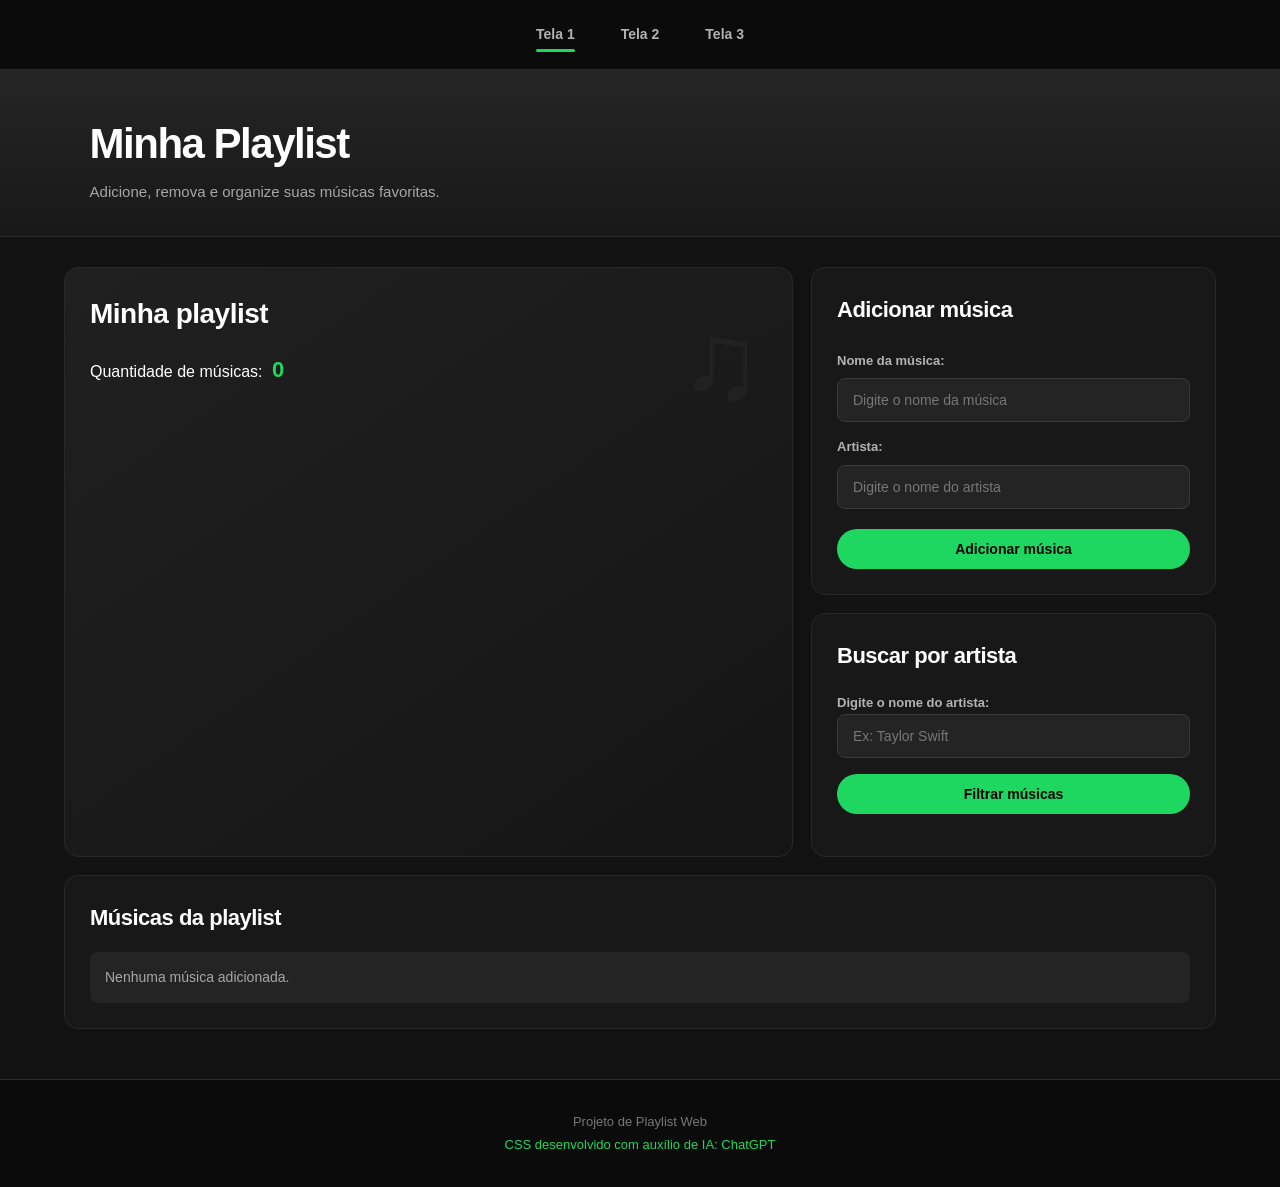
<file: index.html>
<!doctype html>
<html lang="pt-br">
  <head>
    <meta charset="UTF-8" />
    <meta name="viewport" content="width=device-width, initial-scale=1.0" />

    <title>Minha Playlist</title>

    <link rel="stylesheet" href="style.css" />
  </head>
  <nav>

    <a href="index.html">Tela 1</a>
    <a href="tela2.html">Tela 2</a>
    <a href="tela3.html">Tela 3</a>
  </nav>

  <body>
    <header>

      <h1>Minha Playlist</h1>

      <p>Adicione, remova e organize suas músicas favoritas.</p>
    </header>

    <main>


      <section>
        <h2>Adicionar música</h2>

        <form id="formAdicionar">
          <label for="nomeMusica">Nome da música:</label>
          <input
            type="text"
            id="nomeMusica"
            placeholder="Digite o nome da música"
            required
          />

          <label for="nomeArtista">Artista:</label>
          <input
            type="text"
            id="nomeArtista"
            placeholder="Digite o nome do artista"
            required
          />

          <button type="submit">Adicionar música</button>
        </form>
      </section>


      <section>
        <h2>Minha playlist</h2>

        <p>
          Quantidade de músicas:
          <strong id="contadorMusicas">0</strong>
        </p>

        <ul id="listaMusicas">

        </ul>
      </section>


          <!-- O JavaScript vai colocar as músicas aqui -->
        </ul>
      </section>

      <!-- MÚSICAS SEPARADAS POR VÍRGULA -->

      <section>
        <h2>Músicas da playlist</h2>

        <p id="musicasJuntas">Nenhuma música adicionada.</p>
      </section>


      <section>
        <h2>Buscar por artista</h2>

        <label for="artistaFiltro">Digite o nome do artista:</label>

        <input type="text" id="artistaFiltro" placeholder="Ex: Taylor Swift" />

        <button type="button" id="btnFiltrar">Filtrar músicas</button>

        <div id="resultadoFiltro">

        </div>
      </section>
    </main>

    <footer>
      <p>Projeto de Playlist Web</p>
      <p>CSS desenvolvido com auxílio de IA: ChatGPT</p>
    </footer>

    <script src="script.js"></script>
  </body>
</html>
</file>
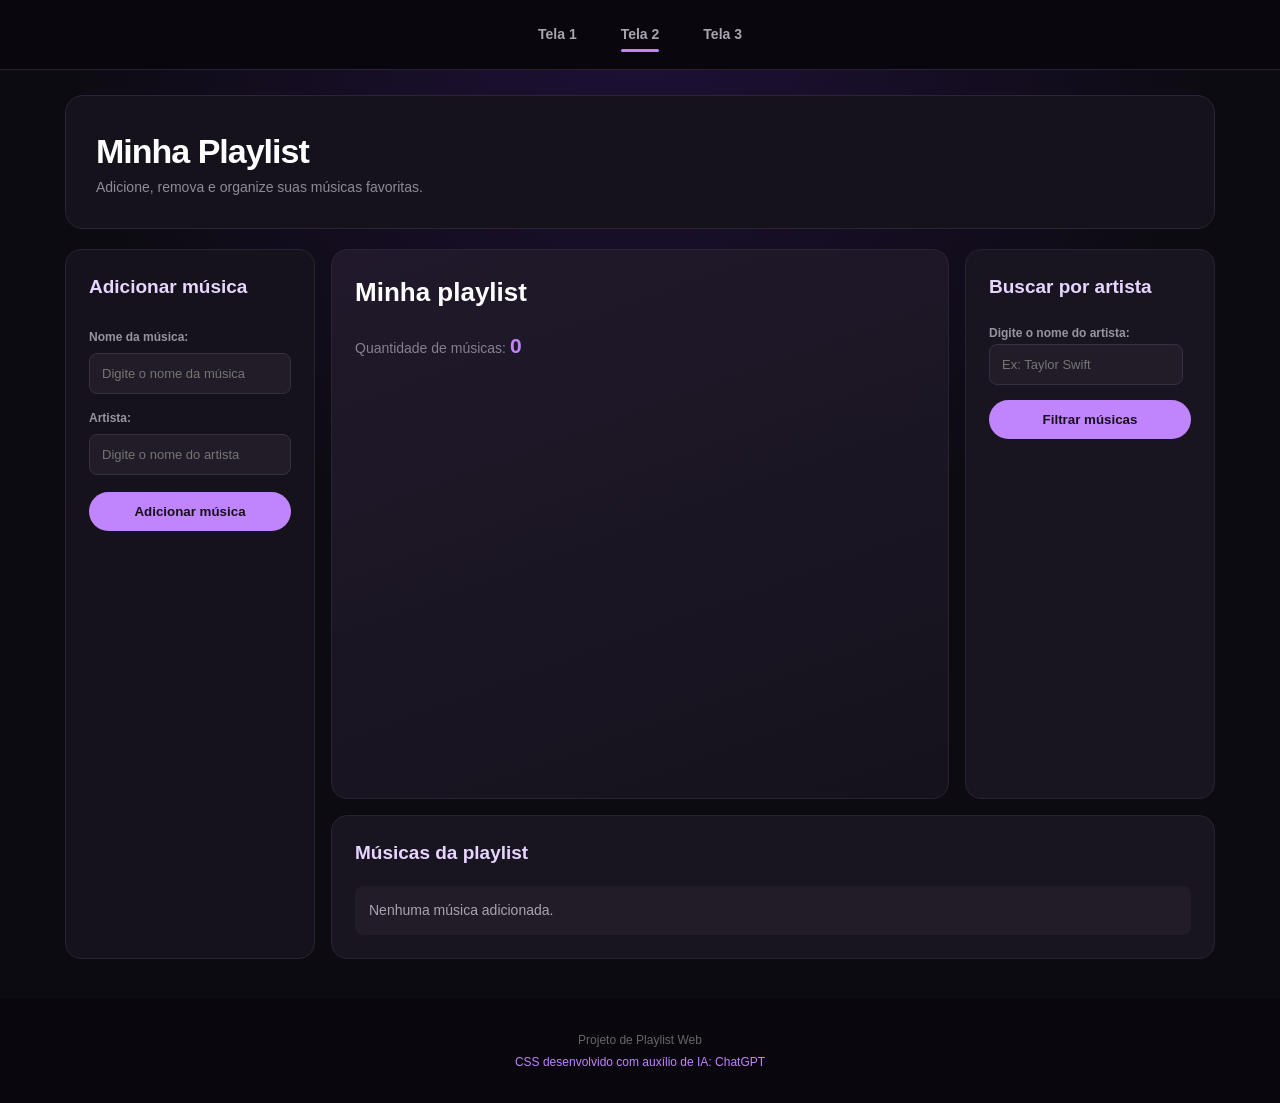
<file: tela2.html>
<!doctype html>
<html lang="pt-br">
  <head>
    <meta charset="UTF-8" />
    <meta name="viewport" content="width=device-width, initial-scale=1.0" />

    <title>Minha Playlist</title>

    <link rel="stylesheet" href="style1.css" />
  </head>
  <nav>
    <a href="index.html">Tela 1</a>
    <a href="tela2.html">Tela 2</a>
    <a href="tela3.html">Tela 3</a>
  </nav>

  <body>
    <header>
      <h1>Minha Playlist</h1>
      <p>Adicione, remova e organize suas músicas favoritas.</p>
    </header>

    <main>
    
      <section>
        <h2>Adicionar música</h2>

        <form id="formAdicionar">
          <label for="nomeMusica">Nome da música:</label>
          <input
            type="text"
            id="nomeMusica"
            placeholder="Digite o nome da música"
            required
          />

          <label for="nomeArtista">Artista:</label>
          <input
            type="text"
            id="nomeArtista"
            placeholder="Digite o nome do artista"
            required
          />

          <button type="submit">Adicionar música</button>
        </form>
      </section>
      <section>
        <h2>Minha playlist</h2>

        <p>
          Quantidade de músicas:
          <strong id="contadorMusicas">0</strong>
        </p>

        <ul id="listaMusicas">
        </ul>
      </section>

      <section>
        <h2>Músicas da playlist</h2>

        <p id="musicasJuntas">Nenhuma música adicionada.</p>
      </section>

      <section>
        <h2>Buscar por artista</h2>

        <label for="artistaFiltro">Digite o nome do artista:</label>

        <input type="text" id="artistaFiltro" placeholder="Ex: Taylor Swift" />

        <button type="button" id="btnFiltrar">Filtrar músicas</button>

        <div id="resultadoFiltro">
     
        </div>
      </section>
    </main>

    <footer>
      <p>Projeto de Playlist Web</p>
      <p>CSS desenvolvido com auxílio de IA: ChatGPT</p>
    </footer>

    <script src="script.js"></script>
  </body>
</html>
</file>
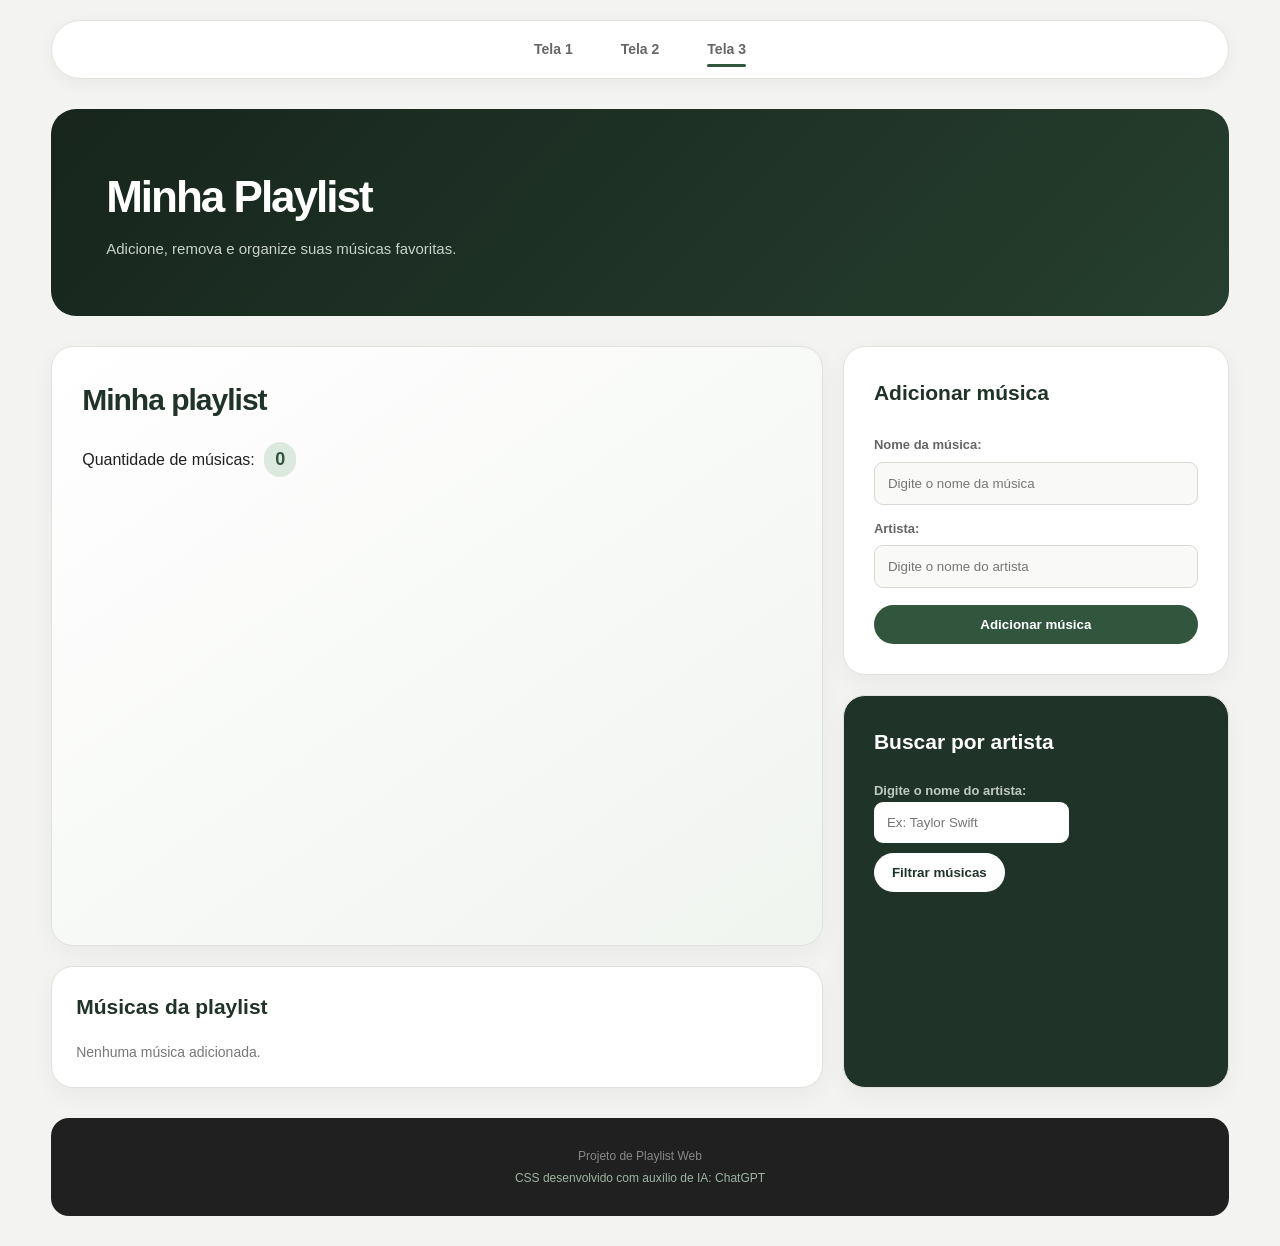
<file: tela3.html>
<!doctype html>
  <html lang="pt-br">
    <head>
      <meta charset="UTF-8" />
      <meta name="viewport" content="width=device-width, initial-scale=1.0" />

      <title>Minha Playlist</title>

      <link rel="stylesheet" href="style2.css" />
    </head>
    <nav>
      <a href="index.html">Tela 1</a>
      <a href="tela2.html">Tela 2</a>
      <a href="tela3.html">Tela 3</a>
    </nav>

    <body>
      <header>
        <h1>Minha Playlist</h1>
        <p>Adicione, remova e organize suas músicas favoritas.</p>
      </header>

      <main>
      
        <section>
          <h2>Adicionar música</h2>

          <form id="formAdicionar">
            <label for="nomeMusica">Nome da música:</label>
            <input
              type="text"
              id="nomeMusica"
              placeholder="Digite o nome da música"
              required
            />

            <label for="nomeArtista">Artista:</label>
            <input
              type="text"
              id="nomeArtista"
              placeholder="Digite o nome do artista"
              required
            />

            <button type="submit">Adicionar música</button>
          </form>
        </section>
        <section>
          <h2>Minha playlist</h2>

          <p>
            Quantidade de músicas:
            <strong id="contadorMusicas">0</strong>
          </p>

          <ul id="listaMusicas">
          </ul>
        </section>

        <section>
          <h2>Músicas da playlist</h2>

          <p id="musicasJuntas">Nenhuma música adicionada.</p>
        </section>

        <section>
          <h2>Buscar por artista</h2>

          <label for="artistaFiltro">Digite o nome do artista:</label>

          <input type="text" id="artistaFiltro" placeholder="Ex: Taylor Swift" />

          <button type="button" id="btnFiltrar">Filtrar músicas</button>

          <div id="resultadoFiltro">
      
          </div>
        </section>
      </main>

      <footer>
        <p>Projeto de Playlist Web</p>
        <p>CSS desenvolvido com auxílio de IA: ChatGPT</p>
      </footer>

      <script src="script.js"></script>
    </body>
  </html>
</file>
<file: style.css>
* {
    margin: 0;
    padding: 0;
    box-sizing: border-box;
}

/* =====================================================
   NAVBAR - TELA INICIAL
===================================================== */

nav {
    width: 100%;

    display: flex;
    justify-content: center;
    align-items: center;

    gap: 10px;

    padding: 14px 20px;

    background: #0b0b0b;

    border-bottom: 1px solid #292929;

    position: sticky;
    top: 0;

    z-index: 1000;
}

nav a {
    position: relative;

    padding: 10px 18px;

    color: #b3b3b3;

    text-decoration: none;

    font-family: "Segoe UI", Arial, sans-serif;

    font-size: 14px;

    font-weight: 600;

    border-radius: 25px;

    transition: 0.25s ease;
}

/* Efeito quando passa o mouse */

nav a:hover {
    color: white;

    background: #242424;
}

/* =====================================================
   TRACINHO DA PÁGINA ATUAL
===================================================== */

nav a:first-child::after {
    content: "";

    position: absolute;

    left: 18px;
    right: 18px;

    bottom: 3px;

    height: 3px;

    background: #1ed760;

    border-radius: 10px;
}

/* =====================================================
   RESPONSIVO
===================================================== */

@media (max-width: 600px) {

    nav {
        gap: 3px;

        padding: 10px;
    }

    nav a {
        padding: 9px 11px;

        font-size: 12px;
    }
}
body {
    font-family: "Segoe UI", Arial, sans-serif;
    background: #121212;
    color: #ffffff;
    line-height: 1.5;
}

/* =====================================================
   HEADER
===================================================== */

header {
    padding: 42px 7% 32px;

    background:
        linear-gradient(
            180deg,
            #252525 0%,
            #181818 100%
        );

    border-bottom: 1px solid #292929;
}

header h1 {
    font-size: 42px;
    font-weight: 800;
    letter-spacing: -1.5px;
}

header p {
    margin-top: 6px;

    color: #a7a7a7;

    font-size: 15px;
}

/* =====================================================
   LAYOUT PRINCIPAL
===================================================== */

main {
    width: 90%;
    max-width: 1200px;

    margin: 30px auto;

    display: grid;

    grid-template-columns: 1.8fr 1fr;

    grid-template-areas:

        "playlist adicionar"

        "playlist filtro"

        "musicas musicas";

    gap: 18px;
}

/* =====================================================
   POSICIONAMENTO
===================================================== */

main section:nth-child(1) {
    grid-area: adicionar;
}

main section:nth-child(2) {
    grid-area: playlist;
}

main section:nth-child(3) {
    grid-area: musicas;
}

main section:nth-child(4) {
    grid-area: filtro;
}

/* =====================================================
   CARDS
===================================================== */

section {
    background: #181818;

    border-radius: 14px;

    padding: 25px;

    border: 1px solid #282828;

    transition: 0.3s ease;
}

section:hover {
    background: #1c1c1c;

    border-color: #333;

    transform: translateY(-2px);
}

section h2 {
    font-size: 22px;

    font-weight: 700;

    letter-spacing: -0.5px;

    margin-bottom: 18px;
}

/* =====================================================
   PLAYLIST — CARD PRINCIPAL
===================================================== */

main section:nth-child(2) {
    min-height: 550px;

    background:
        linear-gradient(
            145deg,
            #202020,
            #151515
        );

    position: relative;

    overflow: hidden;
}

main section:nth-child(2)::before {
    content: "♫";

    position: absolute;

    right: 30px;
    top: 10px;

    font-size: 110px;

    color: #ffffff08;

    pointer-events: none;
}

main section:nth-child(2) h2 {
    font-size: 28px;
}

/* =====================================================
   CONTADOR
===================================================== */

#contadorMusicas {
    display: inline-block;

    margin-left: 5px;

    color: #1ed760;

    font-size: 22px;

    font-weight: 800;
}

/* =====================================================
   LISTA
===================================================== */

ul {
    list-style: none;

    margin-top: 25px;
}

li {
    display: flex;

    align-items: center;

    min-height: 60px;

    padding: 12px 15px;

    margin-bottom: 7px;

    border-radius: 8px;

    background: #242424;

    color: #eeeeee;

    font-size: 15px;

    transition: 0.25s ease;
}

li::before {
    content: "♫";

    margin-right: 14px;

    color: #1ed760;

    font-size: 18px;
}

li:hover {
    background: #303030;

    transform: translateX(5px);
}

/* =====================================================
   FORMULÁRIO
===================================================== */

form {
    display: flex;

    flex-direction: column;

    gap: 8px;
}

label {
    color: #b3b3b3;

    font-size: 13px;

    font-weight: 600;

    margin-top: 7px;
}

input {
    width: 100%;

    padding: 13px 15px;

    background: #242424;

    color: white;

    border: 1px solid #3a3a3a;

    border-radius: 8px;

    outline: none;

    font-family: inherit;

    font-size: 14px;

    transition: 0.25s;
}

input::placeholder {
    color: #777;
}

input:focus {
    border-color: #1ed760;

    background: #292929;
}

/* =====================================================
   BOTÕES
===================================================== */

button {
    margin-top: 12px;

    padding: 12px 20px;

    border: none;

    border-radius: 30px;

    background: #1ed760;

    color: #000000;

    font-family: inherit;

    font-size: 14px;

    font-weight: 800;

    cursor: pointer;

    transition: 0.25s ease;
}

button:hover {
    background: #1fdf64;

    transform: scale(1.03);
}

button:active {
    transform: scale(0.98);
}

/* =====================================================
   MÚSICAS JUNTAS
===================================================== */

#musicasJuntas {
    padding: 15px;

    background: #242424;

    border-radius: 8px;

    color: #a7a7a7;

    font-size: 14px;
}

/* =====================================================
   FILTRO
===================================================== */

#artistaFiltro {
    margin-bottom: 4px;
}

#btnFiltrar {
    width: 100%;
}

#resultadoFiltro {
    margin-top: 17px;
}

#resultadoFiltro p {
    padding: 11px 13px;

    margin-bottom: 7px;

    background: #242424;

    border-radius: 7px;

    color: #cccccc;

    font-size: 14px;
}

/* =====================================================
   FOOTER
===================================================== */

footer {
    margin-top: 50px;

    padding: 28px;

    text-align: center;

    background: #0b0b0b;

    border-top: 1px solid #292929;
}

footer p {
    color: #777;

    font-size: 13px;

    margin: 4px;
}

footer p:last-child {
    color: #1ed760;
}

/* =====================================================
   RESPONSIVIDADE
===================================================== */

@media (max-width: 850px) {

    main {
        grid-template-columns: 1fr;

        grid-template-areas:

            "playlist"

            "adicionar"

            "filtro"

            "musicas";
    }
}

@media (max-width: 600px) {

    header {
        padding: 32px 6%;
    }

    header h1 {
        font-size: 31px;
    }

    main {
        width: 94%;
    }

    section {
        padding: 20px;
    }
}
</file>
<file: style1.css>
/* =====================================================
   MODELO 2 — ALBUM PLAYER
===================================================== */

* {
    margin: 0;
    padding: 0;
    box-sizing: border-box;
}


/* =====================================================
   NAVBAR - TELA 2
===================================================== */

nav {
    width: 100%;

    display: flex;
    justify-content: center;
    align-items: center;

    gap: 8px;

    padding: 14px 20px;

    background: #09070d;

    border-bottom: 1px solid #292331;

    position: sticky;
    top: 0;

    z-index: 1000;
}

nav a {
    position: relative;

    padding: 10px 18px;

    color: #aaa3b0;

    text-decoration: none;

    font-family: "Segoe UI", Arial, sans-serif;

    font-size: 14px;

    font-weight: 600;

    border-radius: 8px;

    transition: 0.3s ease;
}

nav a:hover {
    color: white;

    background: #211c27;
}

/* =====================================================
   TRACINHO DA TELA 2
===================================================== */

nav a:nth-child(2)::after {
    content: "";

    position: absolute;

    left: 18px;
    right: 18px;

    bottom: 3px;

    height: 3px;

    background: #c084fc;

    border-radius: 10px;
}

/* =====================================================
   RESPONSIVO
===================================================== */

@media (max-width: 600px) {

    nav {
        gap: 3px;

        padding: 10px;
    }

    nav a {
        padding: 9px 11px;

        font-size: 12px;
    }
}
body {
    font-family: "Segoe UI", Arial, sans-serif;

    background:
        radial-gradient(
            circle at 50% 0%,
            #6d28d930,
            transparent 45%
        ),
        #0d0b12;

    color: #ffffff;

    line-height: 1.5;
}

/* =====================================================
   HEADER
===================================================== */

header {
    width: 94%;
    max-width: 1150px;

    margin: 25px auto 0;

    padding: 30px;

    border-radius: 18px;

    background: #15121c;

    border: 1px solid #2b2535;
}

header h1 {
    font-size: 34px;

    letter-spacing: -1px;

    color: #ffffff;
}

header p {
    color: #8f8b96;

    font-size: 14px;
}

/* =====================================================
   MAIN
===================================================== */

main {
    width: 94%;
    max-width: 1150px;

    margin: 20px auto;

    display: grid;

    grid-template-columns: 250px 1fr 250px;

    grid-template-areas:

        "adicionar playlist filtro"

        "adicionar playlist filtro"

        "adicionar musicas musicas";

    gap: 16px;
}

main section:nth-child(1) {
    grid-area: adicionar;
}

main section:nth-child(2) {
    grid-area: playlist;
}

main section:nth-child(3) {
    grid-area: musicas;
}

main section:nth-child(4) {
    grid-area: filtro;
}

/* =====================================================
   CARDS
===================================================== */

section {
    background: #15121c;

    padding: 23px;

    border-radius: 16px;

    border: 1px solid #292331;

    transition: 0.3s;
}

section:hover {
    border-color: #4b3b60;
}

section h2 {
    font-size: 19px;

    margin-bottom: 18px;

    color: #e7d5ff;
}

/* =====================================================
   PLAYLIST
===================================================== */

main section:nth-child(2) {
    min-height: 550px;

    background:
        linear-gradient(
            160deg,
            #21192b,
            #15121c
        );
}

main section:nth-child(2) h2 {
    font-size: 26px;

    color: #ffffff;
}

main section:nth-child(2) p {
    color: #85808b;

    font-size: 14px;
}

/* =====================================================
   LISTA
===================================================== */

ul {
    list-style: none;

    margin-top: 22px;
}

li {
    display: flex;

    align-items: center;

    padding: 14px;

    margin-bottom: 7px;

    border-radius: 8px;

    color: #dedbe2;

    font-size: 15px;

    transition: 0.25s;
}

li::before {
    content: "♪";

    margin-right: 15px;

    color: #c084fc;

    font-size: 20px;
}

li:hover {
    background: #28202f;

    padding-left: 20px;
}

/* =====================================================
   CONTADOR
===================================================== */

#contadorMusicas {
    color: #c084fc;

    font-size: 21px;

    font-weight: 800;
}

/* =====================================================
   FORM
===================================================== */

form {
    display: flex;

    flex-direction: column;

    gap: 7px;
}

label {
    color: #99939f;

    font-size: 12px;

    font-weight: 600;

    margin-top: 8px;
}

input {
    padding: 12px;

    background: #211c27;

    border: 1px solid #37303e;

    border-radius: 8px;

    color: white;

    outline: none;

    font-family: inherit;

    font-size: 13px;
}

input:focus {
    border-color: #c084fc;
}

/* =====================================================
   BOTÕES
===================================================== */

button {
    padding: 12px 16px;

    margin-top: 10px;

    border: none;

    border-radius: 25px;

    background: #c084fc;

    color: #17101f;

    font-family: inherit;

    font-weight: 800;

    cursor: pointer;

    transition: 0.25s;
}

button:hover {
    background: #d8b4fe;

    transform: scale(1.03);
}

/* =====================================================
   FILTRO
===================================================== */

main section:nth-child(4) {
    background: #191520;
}

#artistaFiltro {
    margin-bottom: 5px;
}

#btnFiltrar {
    width: 100%;
}

#resultadoFiltro {
    margin-top: 15px;
}

#resultadoFiltro p {
    padding: 10px;

    margin-bottom: 7px;

    background: #211c27;

    border-radius: 7px;

    color: #aaa3b0;

    font-size: 13px;
}

/* =====================================================
   MÚSICAS JUNTAS
===================================================== */

main section:nth-child(3) {
    background: #191520;
}

#musicasJuntas {
    padding: 14px;

    border-radius: 8px;

    background: #211c27;

    color: #aaa3b0;

    font-size: 14px;
}

/* =====================================================
   FOOTER
===================================================== */

footer {
    margin-top: 40px;

    padding: 28px;

    background: #09070d;

    text-align: center;
}

footer p {
    color: #666;

    font-size: 12px;

    margin: 4px;
}

footer p:last-child {
    color: #c084fc;
}

/* =====================================================
   RESPONSIVO
===================================================== */

@media (max-width: 900px) {

    main {
        grid-template-columns: 1fr 1fr;

        grid-template-areas:

            "adicionar adicionar"

            "playlist playlist"

            "filtro musicas";
    }
}

@media (max-width: 600px) {

    main {
        display: flex;

        flex-direction: column;
    }

    header {
        width: 94%;
    }
}
</file>
<file: style2.css>
/* =====================================================
   MODELO 3 — PLAYLIST EDITORIAL
===================================================== */

* {
    margin: 0;
    padding: 0;
    box-sizing: border-box;
}

body {
    font-family: "Trebuchet MS", "Segoe UI", sans-serif;

    background: #f3f3f1;

    color: #202020;

    line-height: 1.5;
}

/* =====================================================
   NAVBAR - TELA 3
===================================================== */

nav {
    width: 92%;

    max-width: 1200px;

    margin: 20px auto 0;

    display: flex;
    justify-content: center;
    align-items: center;

    gap: 8px;

    padding: 8px;

    background: #ffffff;

    border: 1px solid #e1e1dc;

    border-radius: 50px;

    box-shadow: 0 5px 18px #0000000b;

    position: sticky;

    top: 15px;

    z-index: 1000;
}

nav a {
    position: relative;

    padding: 10px 20px;

    color: #666;

    text-decoration: none;

    font-family: "Trebuchet MS", "Segoe UI", sans-serif;

    font-size: 14px;

    font-weight: bold;

    border-radius: 30px;

    transition: 0.3s ease;
}

nav a:hover {
    color: #203328;

    background: #eef4ef;
}

/* =====================================================
   TRACINHO DA TELA 3
===================================================== */

nav a:nth-child(3)::after {
    content: "";

    position: absolute;

    left: 20px;
    right: 20px;

    bottom: 3px;

    height: 3px;

    background: #31563d;

    border-radius: 10px;
}

/* =====================================================
   RESPONSIVO
===================================================== */

@media (max-width: 600px) {

    nav {
        width: 94%;

        gap: 2px;

        padding: 6px;
    }

    nav a {
        padding: 9px 11px;

        font-size: 12px;
    }
}

/* =====================================================
   HEADER
===================================================== */

header {
    width: 92%;
    max-width: 1200px;

    margin: 30px auto;

    padding: 55px;

    border-radius: 25px;

    background:
        linear-gradient(
            135deg,
            #17251d,
            #263f2e
        );

    color: white;
}

header h1 {
    font-size: 44px;

    letter-spacing: -2px;
}

header p {
    margin-top: 8px;

    color: #c8d2ca;

    font-size: 15px;
}

/* =====================================================
   GRID
===================================================== */

main {
    width: 92%;
    max-width: 1200px;

    margin: auto;

    display: grid;

    grid-template-columns: 1.6fr 0.8fr;

    grid-template-areas:

        "playlist adicionar"

        "playlist filtro"

        "musicas filtro";

    gap: 20px;
}

main section:nth-child(1) {
    grid-area: adicionar;
}

main section:nth-child(2) {
    grid-area: playlist;
}

main section:nth-child(3) {
    grid-area: musicas;
}

main section:nth-child(4) {
    grid-area: filtro;
}

/* =====================================================
   CARDS
===================================================== */

section {
    padding: 30px;

    background: #ffffff;

    border-radius: 22px;

    border: 1px solid #e1e1dc;

    box-shadow: 0 8px 25px #0000000b;

    transition: 0.3s;
}

section:hover {
    transform: translateY(-3px);

    box-shadow: 0 12px 30px #00000014;
}

section h2 {
    font-size: 21px;

    margin-bottom: 20px;

    color: #203328;
}

/* =====================================================
   PLAYLIST PRINCIPAL
===================================================== */

main section:nth-child(2) {
    min-height: 600px;

    background:
        linear-gradient(
            145deg,
            #ffffff,
            #f0f4ef
        );
}

main section:nth-child(2) h2 {
    font-size: 30px;

    letter-spacing: -1px;
}

/* =====================================================
   CONTADOR
===================================================== */

#contadorMusicas {
    display: inline-block;

    padding: 4px 11px;

    margin-left: 5px;

    border-radius: 20px;

    background: #dce9df;

    color: #31563d;

    font-size: 18px;

    font-weight: bold;
}

/* =====================================================
   LISTA
===================================================== */

ul {
    list-style: none;

    margin-top: 25px;
}

li {
    display: flex;

    align-items: center;

    padding: 16px;

    margin-bottom: 9px;

    border-bottom: 1px solid #e4e4df;

    color: #333;

    transition: 0.3s;
}

li::before {
    content: "♪";

    margin-right: 15px;

    color: #31563d;

    font-size: 19px;
}

li:hover {
    background: #eef4ef;

    border-radius: 9px;

    padding-left: 22px;
}

/* =====================================================
   FORM
===================================================== */

form {
    display: flex;

    flex-direction: column;

    gap: 7px;
}

label {
    color: #666;

    font-size: 13px;

    font-weight: bold;

    margin-top: 7px;
}

input {
    padding: 13px;

    border: 1px solid #d9d9d4;

    border-radius: 9px;

    background: #f9f9f7;

    color: #222;

    outline: none;

    font-family: inherit;

    transition: 0.3s;
}

input:focus {
    border-color: #31563d;

    background: white;
}

/* =====================================================
   BOTÕES
===================================================== */

button {
    padding: 12px 18px;

    margin-top: 10px;

    border: none;

    border-radius: 25px;

    background: #31563d;

    color: white;

    font-family: inherit;

    font-weight: bold;

    cursor: pointer;

    transition: 0.3s;
}

button:hover {
    background: #3e6d4d;

    transform: translateY(-2px);
}

/* =====================================================
   FILTRO
===================================================== */

main section:nth-child(4) {
    background: #203328;

    color: white;
}

main section:nth-child(4) h2 {
    color: white;
}

main section:nth-child(4) label {
    color: #bfc9c1;
}

main section:nth-child(4) input {
    background: #ffffff;

    border: none;
}

main section:nth-child(4) button {
    background: #ffffff;

    color: #203328;
}

#resultadoFiltro {
    margin-top: 18px;
}

#resultadoFiltro p {
    padding: 11px;

    margin-bottom: 7px;

    background: #ffffff12;

    border-radius: 8px;

    color: #d8dfda;

    font-size: 13px;
}

/* =====================================================
   MÚSICAS JUNTAS
===================================================== */

main section:nth-child(3) {
    background: #fff;

    padding: 24px;
}

#musicasJuntas {
    color: #777;

    font-size: 14px;
}

/* =====================================================
   FOOTER
===================================================== */

footer {
    width: 92%;
    max-width: 1200px;

    margin: 30px auto;

    padding: 25px;

    border-radius: 18px;

    background: #202020;

    text-align: center;
}

footer p {
    color: #888;

    font-size: 12px;

    margin: 4px;
}

footer p:last-child {
    color: #9db5a2;
}

/* =====================================================
   RESPONSIVO
===================================================== */

@media (max-width: 850px) {

    main {
        grid-template-columns: 1fr;

        grid-template-areas:

            "playlist"

            "adicionar"

            "filtro"

            "musicas";
    }
}

@media (max-width: 600px) {

    header {
        padding: 35px 25px;
    }

    header h1 {
        font-size: 32px;
    }

    main {
        width: 94%;
    }
}
</file>
